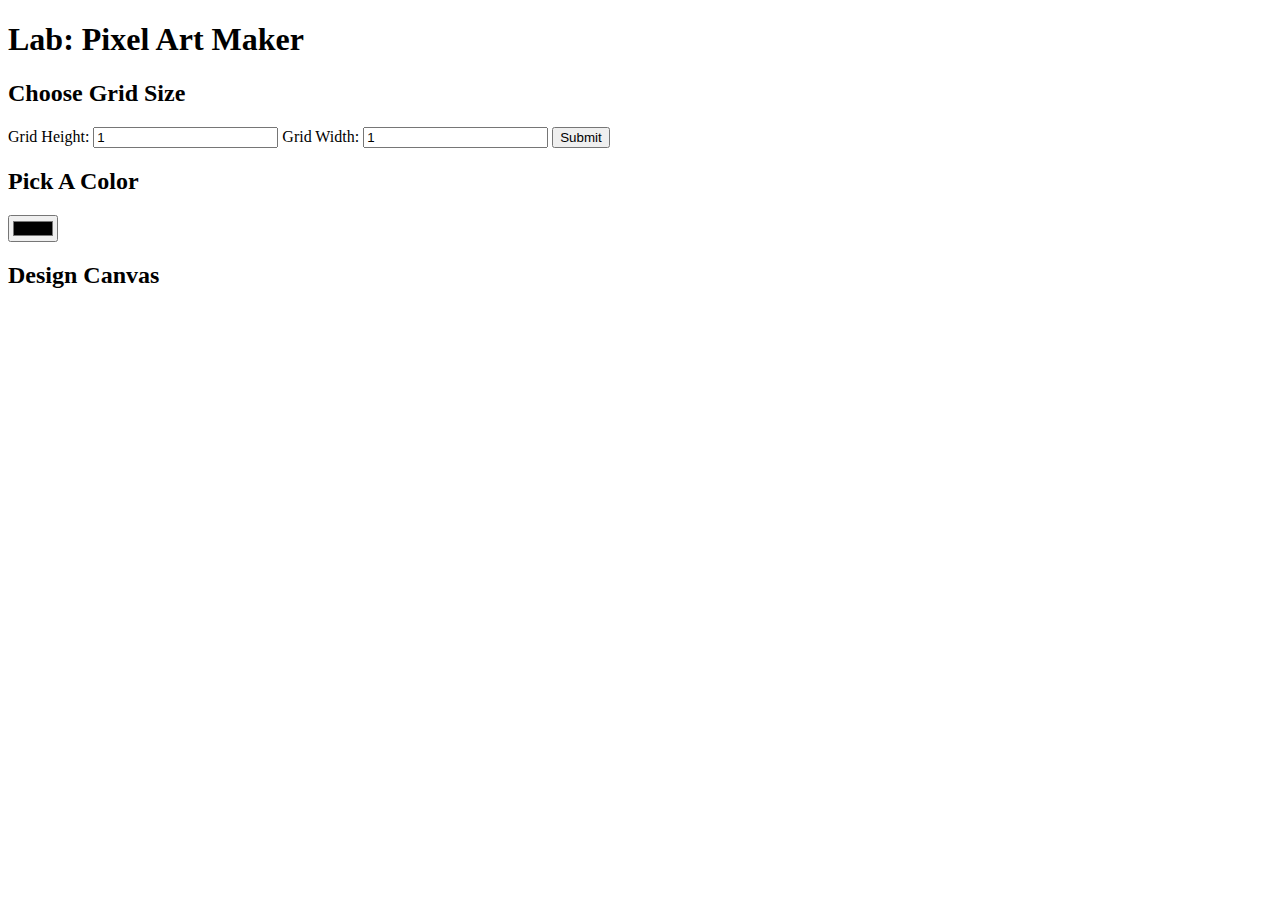
<file: index.html>
<!DOCTYPE html>
<html>
<head>
    <title>Pixel Art Maker!</title>
    <link rel="stylesheet" href="https://fonts.googleapis.com/css?family=Monoton">
    <link rel="stylesheet" href="styles.css">
</head>
<body>
    <h1>Lab: Pixel Art Maker</h1>

    <h2>Choose Grid Size</h2>
    <form id="sizePicker">
        Grid Height:
        <input type="number" id="inputHeight" name="height" min="1" value="1">
        Grid Width:
        <input type="number" id="inputWeight" name="width" min="1" value="1">
        <button type="button" onclick="sizeInput()">Submit</button>
    </form>

    <h2>Pick A Color</h2>
    <input type="color" id="colorPicker">

    <h2>Design Canvas</h2>
    <table id="pixelCanvas"></table>

    <script src="designs.js"></script>
</body>
</html>
</file>
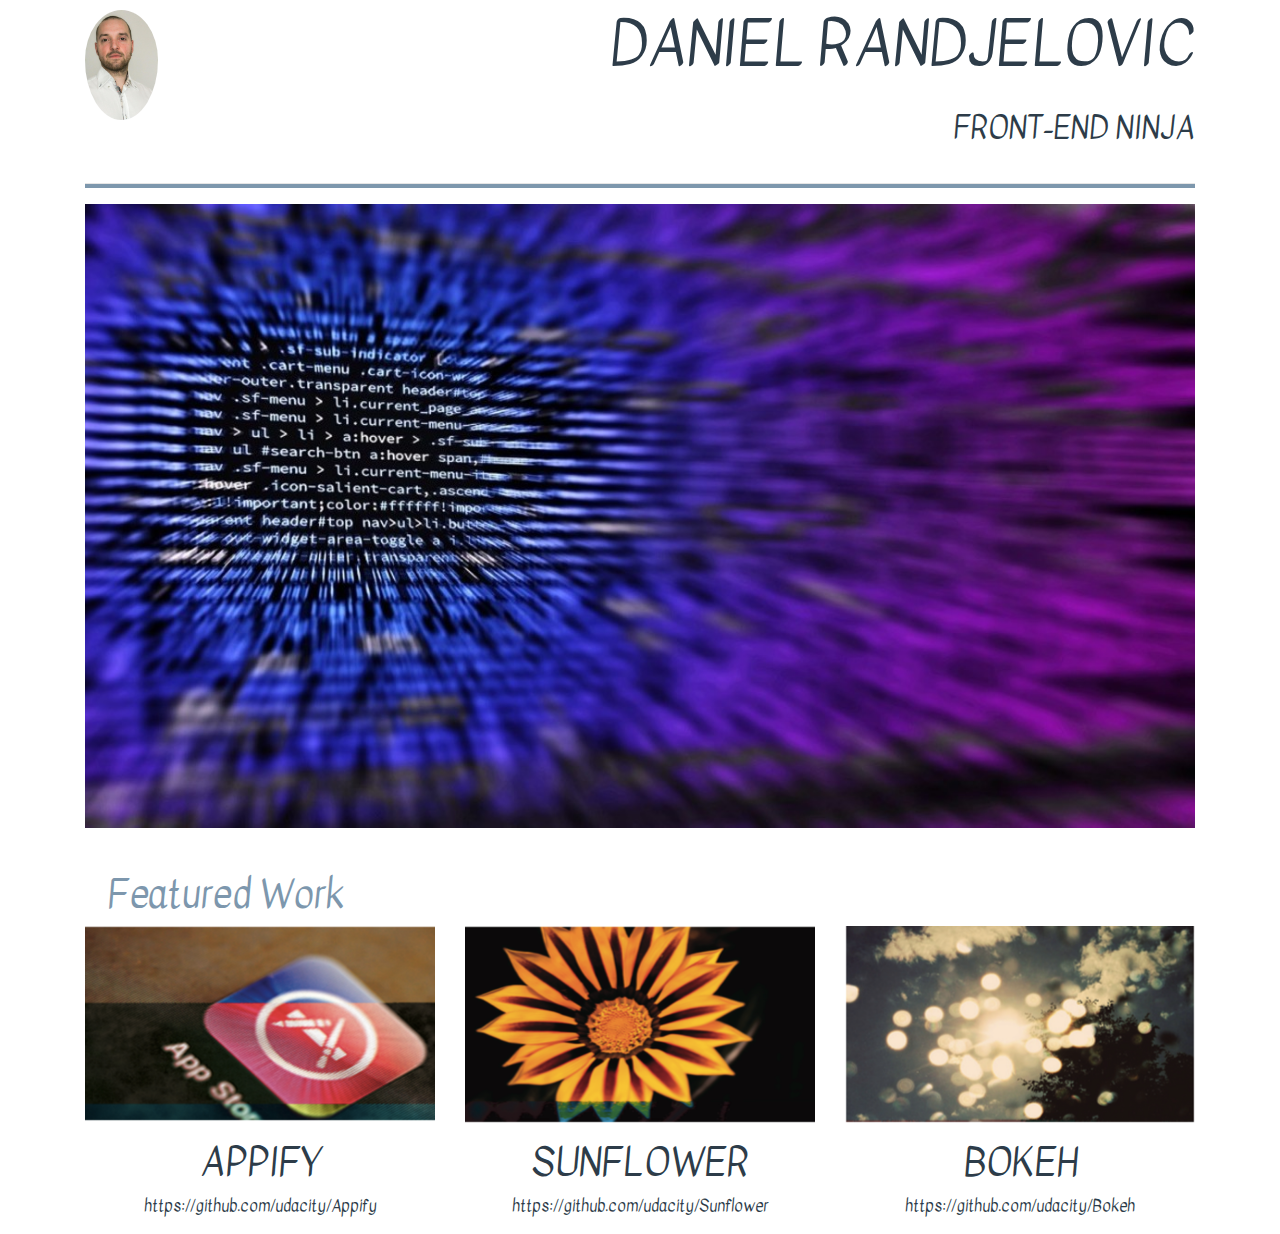
<file: Front-End-Web-Developer-Nanodegree/P-2-Portfolio/index.html>
<!DOCTYPE html>
<html>
    <head>
        <meta charset="UTF-8">
        <title>Portfolio Daniel Randjelovic</title>
        <meta name="viewport" content="width=device-width, initial-scale=1.0">
        <link href="https://fonts.googleapis.com/css?family=Kavivanar" rel="stylesheet">
        <link rel="stylesheet" href="css/bootstrap.min.css">
        <link rel="stylesheet" href="css/styles.css">
    </head>
    <body>
        <div class="container">
            <header class="row">
                <div class="col-md-3">
                    <img src="img/dani.jpg" class="rounded-circle img-fluid image" alt="Daniel Randjelovic">
                </div>

                <div class="col-md-9 text-uppercase text-right">
                    <p class="name">Daniel Randjelovic</p>
                    <p class="subtitle">Front-End Ninja</p>
                </div>
            </header>

            <div class="row">
                <div class="col-md-12">
                    <hr class="hr">
                </div>
            </div>

            
            <div class="row">
                <div class="col-md-12">
                    <img src="img/codeLines.jpg" class="img-fluid" alt="Lines with Code blurred">
                </div>
            </div>
            
            
            <div class="row">
                <div class="col-md-12">
                    <h2 class="work-title">Featured Work</h2>
                </div>
            </div>
            
            
            <div class="row text-center">
                <div class="col-lg-4">
                    <img src="img/appify.png" class="img-fluid" alt="Appify Picture">
                    <h3 class="text-uppercase description-title">Appify</h3>
                    <p><a href="https://github.com/udacity/Appify" class="description-text" target="_blank">https://github.com/udacity/Appify</a></p>
                </div>
                
                <div class="col-lg-4">
                    <img src="img/sunflower.png" class="img-fluid" alt="Sunflower Picture">
                    <h3 class="text-uppercase description-title">Sunflower</h3>
                    <p><a href="https://github.com/udacity/Sunflower" class="description-text" target="_blank">https://github.com/udacity/Sunflower</a></p>
                </div>
                
                <div class="col-lg-4">
                    <img src="img/bokeh.png" class="img-fluid" alt="Bokeh Picture">
                    <h3 class="text-uppercase description-title">Bokeh</h3>
                    <p><a href="https://github.com/udacity/Bokeh" class="description-text" target="_blank">https://github.com/udacity/Bokeh</a></p>
                </div>
            </div>
        </div>
    </body>
</html>
</file>
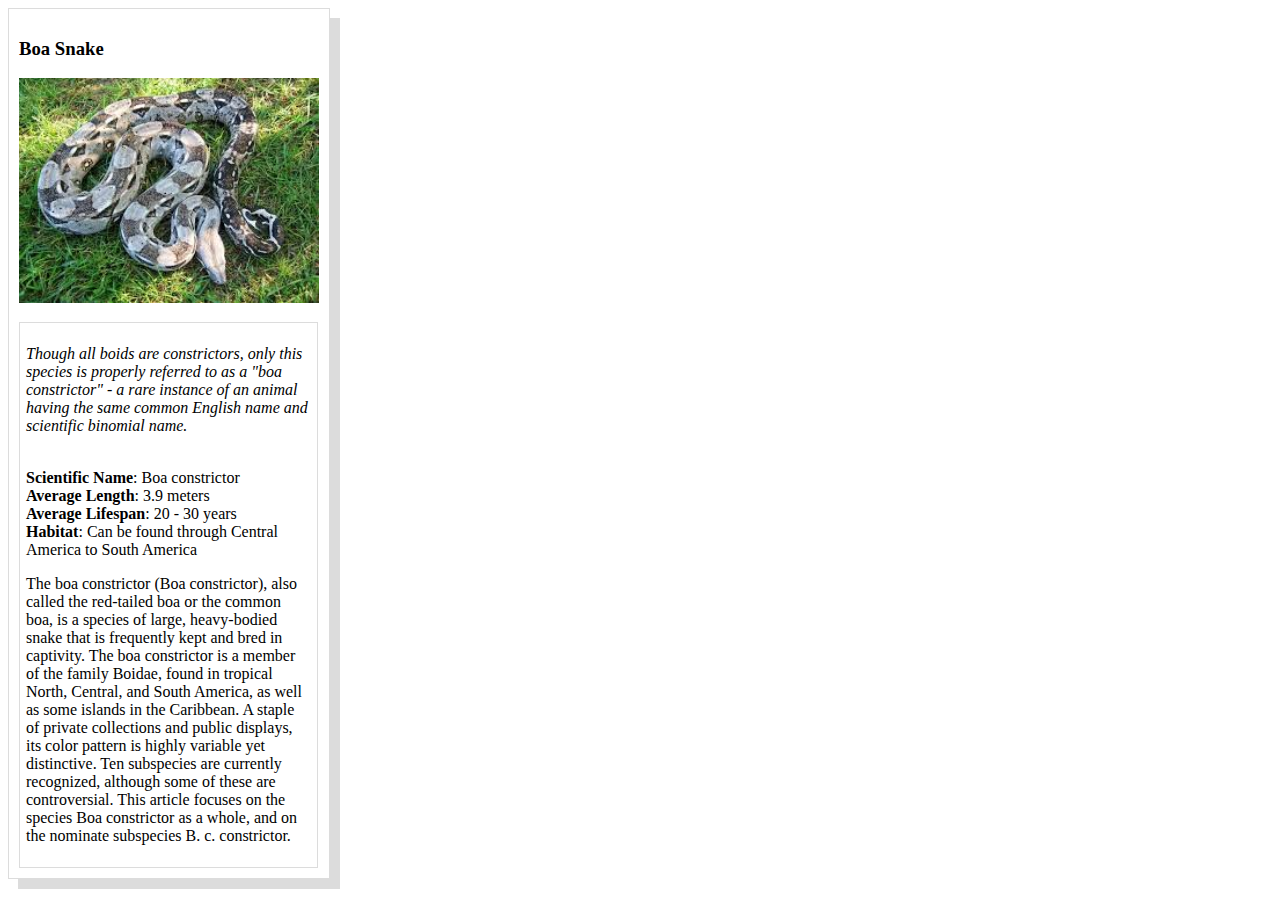
<file: card.html>
<!DOCTYPE html>
<html>
<head>
	<meta charset="utf-8">
	<title>Animal Trading Cards</title>
	<link rel="stylesheet" type="text/css" href="styles.css">
</head>
<body>
	<div class="boxOutside">
		<!-- your favorite animal's name goes here -->
		<h3>Boa Snake</h3>
		<!-- your favorite animal's image goes here -->
		<img src="boa_snake.png" alt="Chilling Boa Snake" id="boaImage">
		<div class="boxInside">
			<!-- your favorite animal's interesting fact goes here -->
			<p id="short_description">Though all boids are constrictors,
				only this species is properly referred to as a "boa constrictor"
				- a rare instance of an animal having the same common English name and scientific binomial name.</p>
			<ul>
				<!-- your favorite animal's list items go here -->
				<li><span class="bold">Scientific Name</span>: Boa constrictor</li>
				<li><span class="bold">Average Length</span>: 3.9 meters</li>
				<li><span class="bold">Average Lifespan</span>: 20 - 30 years</li>
				<li><span class="bold">Habitat</span>: Can be found through Central America to South America</li>
			</ul>
			<!-- your favorite animal's description goes here -->
			<p>The boa constrictor (Boa constrictor), also called the red-tailed boa or the common boa,
				is a species of large, heavy-bodied snake that is frequently kept and bred in captivity.
				The boa constrictor is a member of the family Boidae, found in tropical North, Central,
				and South America, as well as some islands in the Caribbean.
				A staple of private collections and public displays, its color pattern is highly variable yet distinctive.
				Ten subspecies are currently recognized, although some of these are controversial.
				This article focuses on the species Boa constrictor as a whole, and on the nominate subspecies B. c. constrictor.</p>
		</div>
	</div>
</body>
</html>
</file>
<file: styles.css>
h3 {
   text-align: left;
}
#short_description{
    font-style: italic;
}

#boaImage{
    width: 300px;
    padding-bottom: 15px;
}

.bold{
    font-weight: bold;
}

ul{
   list-style-type: none;
    display: inline;
}

.boxOutside {
    text-align: center;
    border-width: 1px;
    border-style: solid;
    border-color: #DCDCDC;
    width: 300px;
    padding: 10px;
    box-shadow: 10px 10px #DCDCDC;
}

.boxInside {
    text-align: left;
    border-width: 1px;
    border-style: solid;
    border-color: #DCDCDC;
    width: 285px;
    padding: 6px;
}
</file>
<file: Front-End-Web-Developer-Nanodegree/P-2-Portfolio/css/styles.css>
body {
    font-family: "Kavivanar", cursive;
    color: #2d3c49;
}


.image {
    padding-top: 10px;
    max-height: 120px;
}


.name {
    font-weight: 100;
    font-size: 60px;
}


.subtitle {
    font-weight: 400;
    font-size: 30px;
}


.hr {
    border-bottom: 4px solid #7d97ad;
}


.work-title {
    font-weight: 400;
    font-size: 38px;
    color: #7d97ad;
    padding-left: 2%;
    margin-top: 4%;
}


.description-title {
    font-weight: 400;
    font-size: 38px;
    margin-top: 5%;
}


.description-text {
    font-weight: 100;
    font-size: 16px;
    color: #2d3c49;
}
</file>
